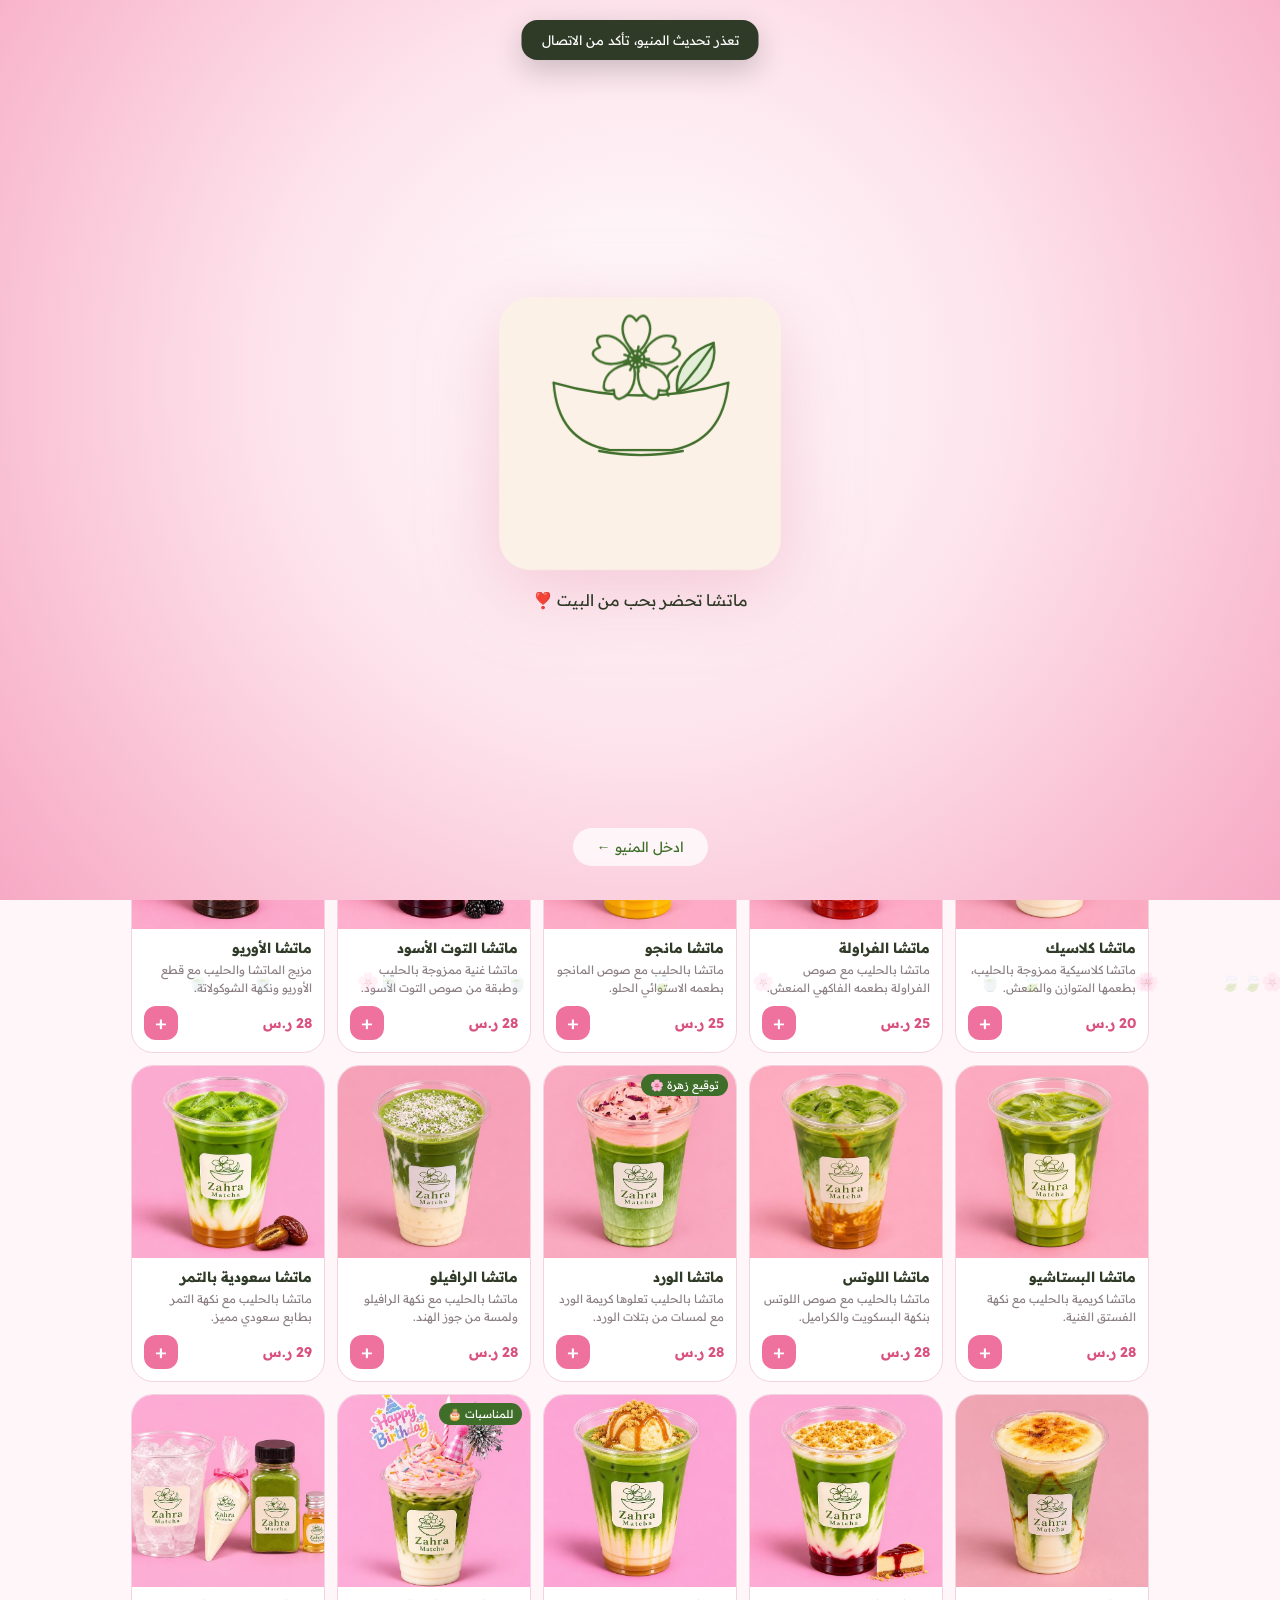
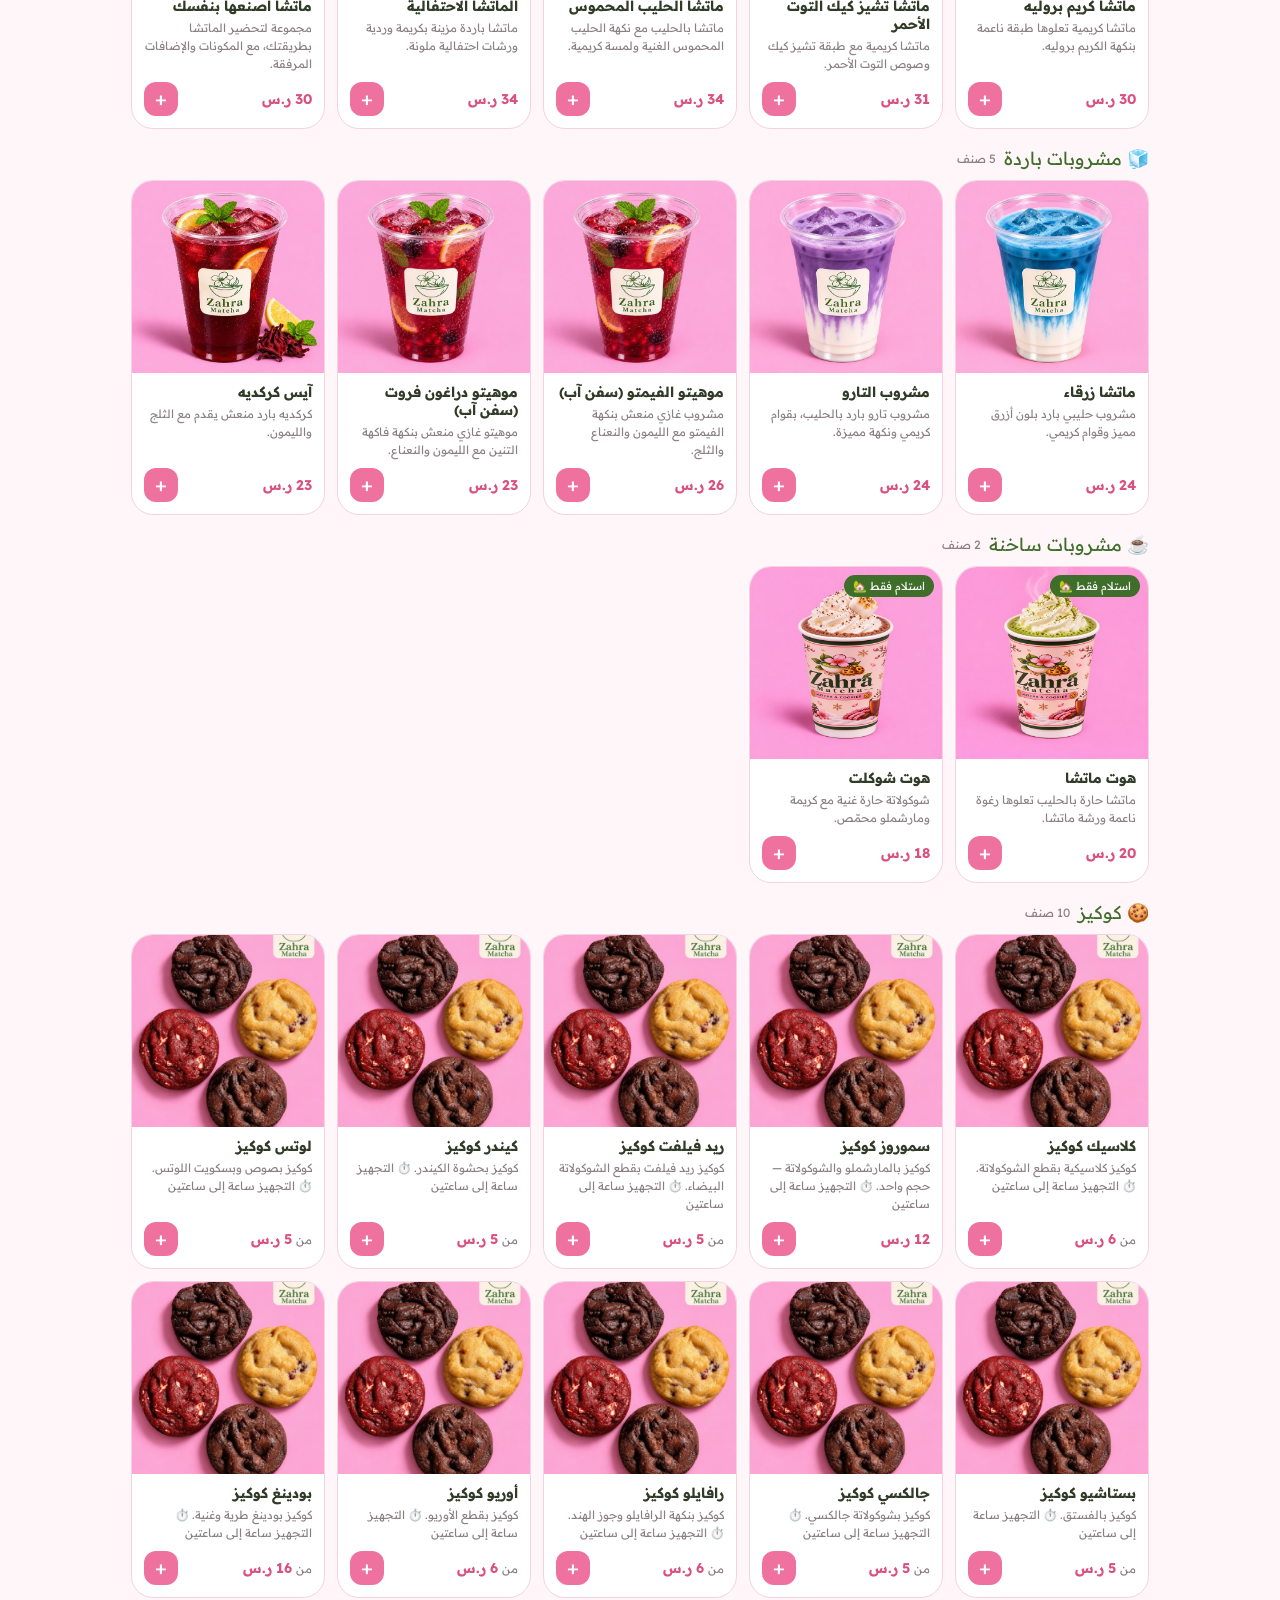
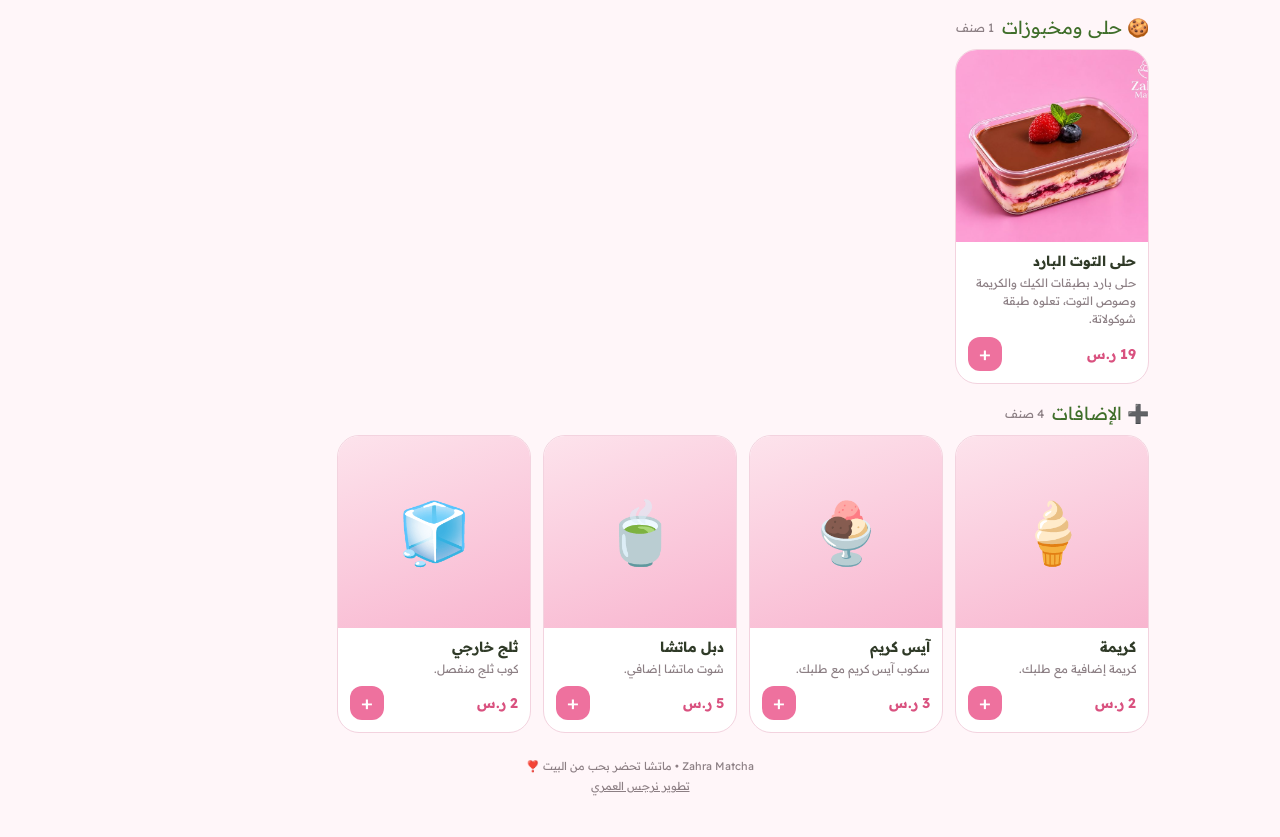
<file: index.html>
<!DOCTYPE html>
<html lang="ar" dir="rtl">
<head>
<meta charset="UTF-8">
<meta name="viewport" content="width=device-width, initial-scale=1.0">
<title>Zahra Matcha | زهرة ماتشا — اطلب الآن</title>
<meta name="description" content="ماتشا تحضر بحب من البيت ❣️ — اطلب استلام أو توصيل في القطيف وسيهات">
<meta property="og:title" content="Zahra Matcha | زهرة ماتشا">
<meta property="og:description" content="ماتشا تحضر بحب من البيت ❣️ — اطلب الآن">
<meta property="og:image" content="img/rose.jpg">
<meta name="theme-color" content="#ee719e">
<link rel="icon" href="img/logo.jpg">
<link rel="apple-touch-icon" href="img/logo.jpg">
<link rel="preconnect" href="https://fonts.googleapis.com">
<link href="https://fonts.googleapis.com/css2?family=Readex+Pro:wght@300;400;600;700&family=Playfair+Display:wght@600&family=Lora:wght@700&display=swap" rel="stylesheet">
<link rel="stylesheet" href="style.css">
</head>
<body>

<div id="intro">
  <svg class="zlogo" viewBox="0 0 330 315" aria-label="Zahra Matcha">
    <defs><clipPath id="zc1"><rect x="20" y="170" height="80" width="0"><animate attributeName="width" from="0" to="300" begin="2.1s" dur=".9s" fill="freeze"/></rect></clipPath>
    <clipPath id="zc2"><rect x="20" y="245" height="60" width="0"><animate attributeName="width" from="0" to="300" begin="2.6s" dur=".8s" fill="freeze"/></rect></clipPath></defs>
    <rect class="card" x="10" y="8" width="310" height="300" rx="34"/>
    <g fill="none" stroke="#3f6e2a" stroke-width="2.6" stroke-linecap="round" stroke-linejoin="round">
      <path pathLength="1" class="d" style="--d:.45s" d="M70,102 Q74,166 132,176 L200,176 Q256,166 262,102"/>
      <path pathLength="1" class="d" style="--d:.45s" d="M70,102 Q166,130 262,102"/>
      <path pathLength="1" class="d" style="--d:.7s" d="M120,177 Q166,186 212,177"/>
      <path pathLength="1" class="d leaf" style="--d:1.2s" d="M206,112 C202,86 222,66 246,58 C250,84 236,106 206,112 Z"/>
      <path pathLength="1" class="d" style="--d:1.35s" d="M208,110 Q228,86 245,61"/>
      <path pathLength="1" class="d" style="--d:1.4s" d="M196,116 C190,100 196,90 206,84"/>
      <g class="bloom"><path pathLength="1" class="d zp" style="--d:1.0s" transform="rotate(0 161 76)" d="M161,70 C150,62 140,44 150,30 C154,26 158,30 161,34 C164,30 168,26 172,30 C182,44 172,62 161,70 Z"/><path pathLength="1" class="d zp" style="--d:1.12s" transform="rotate(72 161 76)" d="M161,70 C150,62 140,44 150,30 C154,26 158,30 161,34 C164,30 168,26 172,30 C182,44 172,62 161,70 Z"/><path pathLength="1" class="d zp" style="--d:1.24s" transform="rotate(144 161 76)" d="M161,70 C150,62 140,44 150,30 C154,26 158,30 161,34 C164,30 168,26 172,30 C182,44 172,62 161,70 Z"/><path pathLength="1" class="d zp" style="--d:1.3599999999999999s" transform="rotate(216 161 76)" d="M161,70 C150,62 140,44 150,30 C154,26 158,30 161,34 C164,30 168,26 172,30 C182,44 172,62 161,70 Z"/><path pathLength="1" class="d zp" style="--d:1.48s" transform="rotate(288 161 76)" d="M161,70 C150,62 140,44 150,30 C154,26 158,30 161,34 C164,30 168,26 172,30 C182,44 172,62 161,70 Z"/>
        <circle pathLength="1" class="d zp" style="--d:1.6s" cx="161" cy="76" r="9"/>
        <circle pathLength="1" class="d" style="--d:1.7s" cx="161" cy="76" r="4"/><line pathLength="1" class="d" style="--d:1.75s" x1="161" y1="76" x2="175.0" y2="76.0"/><line pathLength="1" class="d" style="--d:1.75s" x1="161" y1="76" x2="171.7" y2="85.0"/><line pathLength="1" class="d" style="--d:1.75s" x1="161" y1="76" x2="163.4" y2="89.8"/><line pathLength="1" class="d" style="--d:1.75s" x1="161" y1="76" x2="154.0" y2="88.1"/><line pathLength="1" class="d" style="--d:1.75s" x1="161" y1="76" x2="147.8" y2="80.8"/><line pathLength="1" class="d" style="--d:1.75s" x1="161" y1="76" x2="147.8" y2="71.2"/><line pathLength="1" class="d" style="--d:1.75s" x1="161" y1="76" x2="154.0" y2="63.9"/><line pathLength="1" class="d" style="--d:1.75s" x1="161" y1="76" x2="163.4" y2="62.2"/><line pathLength="1" class="d" style="--d:1.75s" x1="161" y1="76" x2="171.7" y2="67.0"/>
      </g>
    </g>
    <g fill="#3f6e2a" font-family="'Lora','Playfair Display',serif" font-weight="700" text-anchor="middle">
      <text x="166" y="236" font-size="62" clip-path="url(#zc1)">Zahra</text>
      <text x="166" y="288" font-size="40" clip-path="url(#zc2)" letter-spacing="1">Matcha</text>
    </g>
    <g class="steam" fill="none" stroke="#9fc27a" stroke-width="2.4" stroke-linecap="round">
      <path d="M118,92 q-8,-12 0,-24 q8,-12 0,-24"/><path d="M210,40 q-8,-12 0,-24"/>
    </g>
  </svg>
  <div class="intro-sub">ماتشا تحضر بحب من البيت ❣️</div>
  <button class="skip" onclick="closeIntro()">ادخل المنيو ←</button>
</div>
<div class="toast" id="toast"></div>

<main>
  <div class="notice" id="notice" hidden></div>
  <header><div class="hwrap">
    <div class="brand"><img src="img/logo.jpg" alt=""><div><b>Zahra Matcha</b><small>القطيف • سيهات</small></div></div>
    <div class="hbtns">
      <button class="lbtn" onclick="openLoyalty()">🎟️ <span>بطاقة الولاء</span></button>
      <button class="cartbtn" id="cartBtn" onclick="openCart()">🛍️ <span class="n" id="cartN">0</span></button>
    </div>
  </div></header>

  <div class="wrap">
    <div class="preview" id="preview" hidden>⚠️ نسخة عرض: الموقع غير مربوط بنظام الطلبات بعد</div>
    <div class="hero">
      <span class="tag">🛵 توصيل • 🏡 استلام</span>
      <h1>ماتشا تحضر بحب<br>من البيت ❣️</h1>
      <p>اختر مشروبك، عدّله على ذوقك، وحدد وقت الاستلام أو التوصيل.</p>
      <img src="img/rose.jpg" alt="">
    </div>

    <div class="info">
      <div id="openNow"></div>
      <div id="zonesBox"></div>
    </div>

    <div class="loy" onclick="openLoyalty()">
      <div><h3>🎟️ بطاقة الولاء</h3><p id="loyTxt"></p></div>
      <div class="stamps" id="loyStrip"></div>
    </div>

    <div class="mood">
      <h3>🌸 وش مزاجك اليوم؟</h3>
      <p>قل لنا مزاجك ونقترح لك مشروبك</p>
      <div class="moods" id="moods"></div>
      <div class="mood-res" id="moodRes"></div>
    </div>

    <div class="cats" id="cats"></div>
    <div id="menu"><div class="loading">جاري تحميل المنيو… 🍵</div></div>
    <div class="foot">Zahra Matcha • ماتشا تحضر بحب من البيت ❣️<br><a href="https://narjes455.github.io/" target="_blank" rel="noopener" style="color:inherit">تطوير نرجس العمري</a></div>
  </div>
</main>

<div class="overlay" id="ovItem" onclick="if(event.target===this)closeOv('ovItem')"><div class="sheet" id="itemSheet"></div></div>
<div class="overlay" id="ovCart" onclick="if(event.target===this)closeOv('ovCart')"><div class="sheet" id="cartSheet"></div></div>
<div class="overlay" id="ovLoy" onclick="if(event.target===this)closeOv('ovLoy')"><div class="sheet" id="loySheet"></div></div>

<script src="config.js"></script>
<script src="data.js"></script>
<script src="app.js"></script>
</body>
</html>
</file>
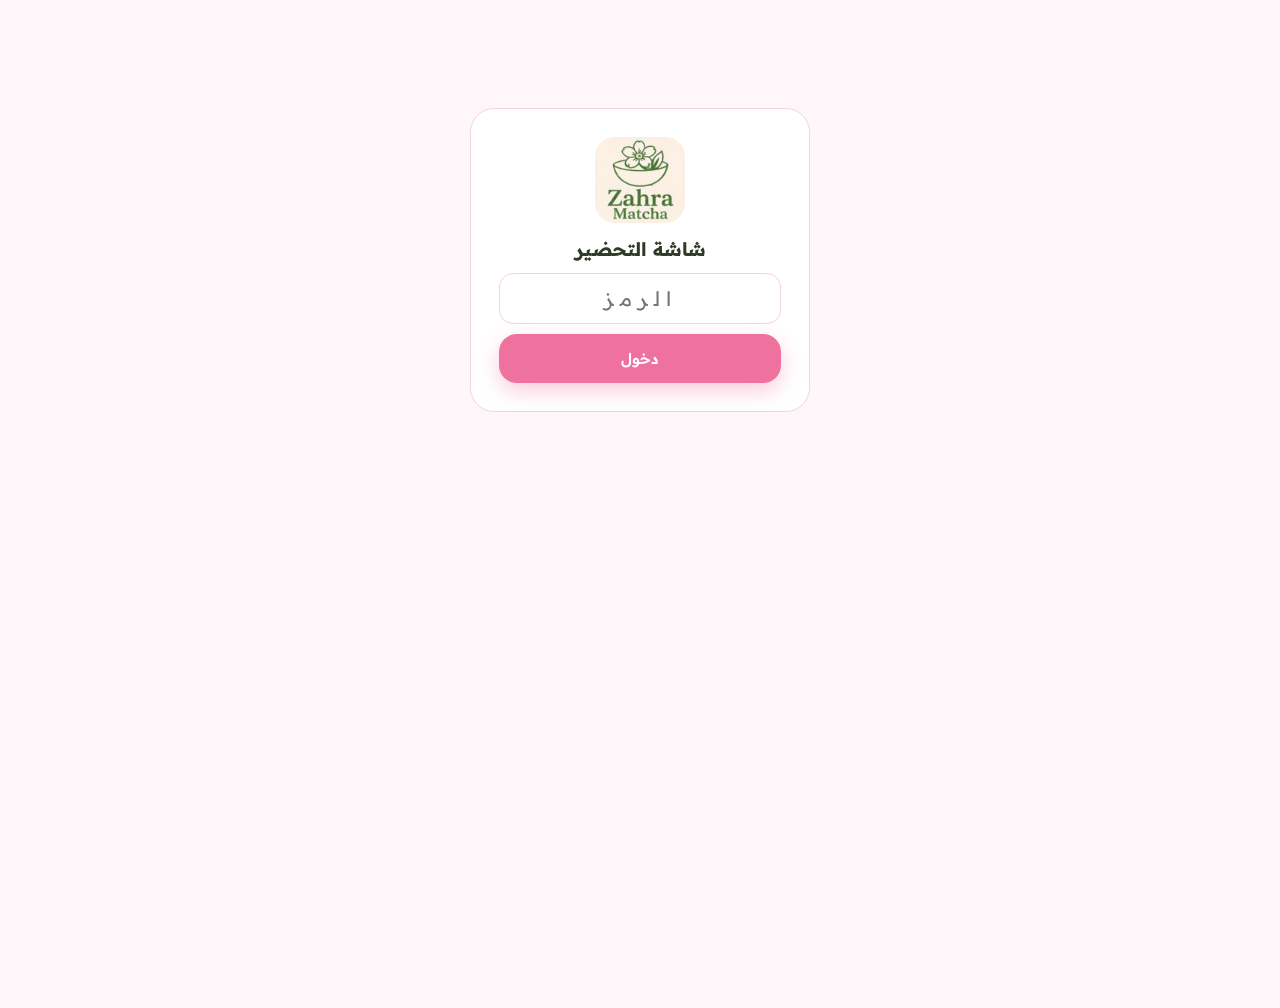
<file: staff.html>
<!DOCTYPE html>
<html lang="ar" dir="rtl">
<head>
<meta charset="UTF-8">
<meta name="viewport" content="width=device-width, initial-scale=1.0">
<meta name="robots" content="noindex">
<title>شاشة التحضير | Zahra Matcha</title>
<link rel="icon" href="img/logo.jpg">
<link href="https://fonts.googleapis.com/css2?family=Readex+Pro:wght@300;400;600;700&family=Playfair+Display:wght@600&display=swap" rel="stylesheet">
<link rel="stylesheet" href="style.css">
<style>
.login{max-width:340px;margin:12vh auto;text-align:center;background:#fff;border-radius:24px;padding:28px;border:1px solid var(--line)}
.login img{width:90px;border-radius:20px;margin:0 auto 14px}
.tabs{display:flex;gap:8px;margin:14px 0}
.tabs button{flex:1;padding:10px;border-radius:14px;background:#fff;border:1px solid var(--line);font-size:14px}
.tabs button.on{background:var(--green);color:#fff;border-color:var(--green)}
.ord pre{white-space:pre-wrap;font-family:inherit;font-size:12px;line-height:1.8}
.ord a{color:var(--green);font-size:11px}
.live{font-size:11px;color:var(--muted)}
</style>
</head>
<body>
<div class="toast" id="toast"></div>
<div id="login" class="login">
  <img src="img/logo.jpg" alt="">
  <h3 style="margin-bottom:12px">شاشة التحضير</h3>
  <input class="fld" id="pin" type="password" inputmode="numeric" placeholder="الرمز" style="text-align:center;font-size:20px;letter-spacing:6px">
  <button class="big" style="justify-content:center" onclick="login()">دخول</button>
</div>

<div id="app" hidden>
  <header><div class="hwrap"><div class="brand"><img src="img/logo.jpg" alt=""><div><b>Zahra Matcha</b><small>شاشة التحضير</small></div></div>
    <div style="text-align:left"><span class="live" id="live"></span><br><button class="lbtn" onclick="logout()">خروج</button></div></div></header>
  <div class="wrap">
    <button id="openBtn" class="big" style="justify-content:center;margin-top:14px" onclick="toggleOpen()">…</button>
    <div class="tabs"><button class="on" data-t="orders" onclick="tab('orders')">🍵 الطلبات</button><button data-t="avail" onclick="tab('avail')">📋 التوفر</button></div>
    <div id="t-orders">
      <div class="cols">
        <div class="col"><h3>🆕 جديدة <span id="c-0">0</span></h3><div id="l-0"></div></div>
        <div class="col"><h3>🍵 قيد التحضير <span id="c-1">0</span></h3><div id="l-1"></div></div>
        <div class="col"><h3>✅ جاهزة <span id="c-2">0</span></h3><div id="l-2"></div></div>
      </div>
    </div>
    <div id="t-avail" hidden>
      <p style="font-size:13px;color:var(--muted);margin-bottom:10px">أي صنف تطفينه يظهر للعملاء "نفدت الكمية" على طول. الأسعار والأسماء تتعدل من Google Sheets.</p>
      <div class="tbl" id="tbl"></div>
    </div>
  </div>
</div>

<script src="config.js"></script>
<script>
const API = window.ZAHRA_CONFIG.API_URL;
const ST = ['جديد','قيد التحضير','جاهز'], NEXT = {'جديد':'قيد التحضير','قيد التحضير':'جاهز','جاهز':'تم التسليم'}, BTN = {'جديد':'✅ قبول الطلب','قيد التحضير':'جاهز ✓','جاهز':'تم التسليم'};
let PIN = sessionStorage.getItem('zpin') || '', DATA = null, seen = null, timer = null;
const $ = id => document.getElementById(id);
const esc = s => String(s ?? '').replace(/[&<>"']/g, c => ({'&':'&amp;','<':'&lt;','>':'&gt;','"':'&quot;',"'":'&#39;'}[c]));
function toast(m){ const t=$('toast'); t.textContent=m; t.classList.add('on'); clearTimeout(toast.t); toast.t=setTimeout(()=>t.classList.remove('on'),2600); }
async function get(p){ const r=await fetch(API+'?'+new URLSearchParams(p)); const j=await r.json(); if(j.error) throw new Error(j.error); return j; }
async function post(b){ const r=await fetch(API,{method:'POST',headers:{'Content-Type':'text/plain;charset=utf-8'},body:JSON.stringify({...b,pin:PIN})}); const j=await r.json(); if(j.error) throw new Error(j.error); return j; }
function beep(){ try{ const a=new (window.AudioContext||window.webkitAudioContext)(); [0,.25].forEach(d=>{ const o=a.createOscillator(), g=a.createGain(); o.frequency.value=880; o.connect(g); g.connect(a.destination); g.gain.setValueAtTime(.3,a.currentTime+d); g.gain.exponentialRampToValueAtTime(.001,a.currentTime+d+.2); o.start(a.currentTime+d); o.stop(a.currentTime+d+.22); }); }catch(e){} }

async function login(){ if(!API){ toast('الموقع غير مربوط بالنظام بعد'); return; } PIN = $('pin').value.trim() || PIN;
  try { await refresh(true); sessionStorage.setItem('zpin',PIN); $('login').hidden=true; $('app').hidden=false; clearInterval(timer); timer=setInterval(refresh,20000); }
  catch(e){ toast(e.message); PIN=''; } }
function logout(){ sessionStorage.removeItem('zpin'); location.reload(); }
function tab(t){ document.querySelectorAll('.tabs button').forEach(b=>b.classList.toggle('on',b.dataset.t===t)); $('t-orders').hidden=t!=='orders'; $('t-avail').hidden=t!=='avail'; }

async function refresh(first){
  const d = await get({action:'orders', pin:PIN}); DATA=d;
  const ids = new Set(d.orders.map(o=>o.no));
  if (seen && d.orders.some(o=>!seen.has(o.no) && o.status==='جديد')) { beep(); toast('🔔 طلب جديد!'); }
  seen = ids; render();
  $('live').textContent = 'آخر تحديث ' + new Date().toLocaleTimeString('ar-SA',{hour:'2-digit',minute:'2-digit'});
}
function renderOpen(){ const b=$('openBtn'); if(!b||!DATA) return; const o=DATA.open!==false;
  b.textContent = o ? '🟢 نستقبل الطلبات الحين — اضغطي للإيقاف' : '🔴 الطلبات موقفة — اضغطي للفتح';
  b.style.background = o ? 'var(--green)' : '#c0392b'; }
async function toggleOpen(){ const nv=!(DATA.open!==false); if(!confirm(nv?'فتح استقبال الطلبات؟':'إيقاف استقبال الطلبات؟ الموقع بيقول للعملاء إن الطلبات مقفلة')) return;
  try{ await post({action:'setOpen',open:nv}); DATA.open=nv; renderOpen(); toast(nv?'الطلبات مفتوحة ✓':'الطلبات موقفة'); }catch(e){ toast(e.message); } }
function render(){
  renderOpen();
  ST.forEach((s,i)=>{ const L=DATA.orders.filter(o=>o.status===s);
    $('c-'+i).textContent=L.length;
    $('l-'+i).innerHTML = L.length ? L.map(o=>`<div class="ord">
      <div class="top"><span>#${o.no} • ${esc(o.name)}</span><span>${o.total} ر.س</span></div>
      <pre>${esc(o.items)}</pre>
      ${o.note?`<div style="font-size:11px;background:#fff;border-radius:8px;padding:6px;margin-top:6px">💌 ${esc(o.note)}</div>`:''}
      <div class="meta"><span>⏰ ${esc(o.slot)}</span><span>${o.method==='توصيل'?'🛵 '+esc(o.zone):'🏡 استلام'}</span>${o.reward?'<span>🎁 مشروب ولاء</span>':''}</div>
      ${o.address?`<div style="font-size:11px;margin-bottom:4px">📍 ${esc(o.address)}</div>`:''}
      ${o.receipt?`<a href="${esc(o.receipt)}" target="_blank">🧾 عرض الإيصال</a>`:''}
      <div class="act"><a class="ghost" href="tel:${esc(o.phone)}" style="padding:8px 10px;border-radius:10px;background:#fff;border:1px solid var(--line);text-decoration:none">📞</a>
      ${s==='جديد'?`<button class="ghost" style="color:#c0392b" onclick="cancelOrder(${o.no})">❌ رفض</button>`:''}
      <button onclick="move(${o.no},'${NEXT[s]}')">${BTN[s]}</button></div></div>`).join('') : '<div class="empty">ما فيه طلبات</div>'; });
  const cats=[]; DATA.menu.forEach(m=>{ if(!cats.includes(m.cat)) cats.push(m.cat); });
  $('tbl').innerHTML = cats.map(c=>`<div class="tr sub"><span>${esc(c)}</span></div>`+DATA.menu.filter(m=>m.cat===c).map(m=>`<div class="tr" style="grid-template-columns:1fr 60px"><span>${esc(m.name)}</span><button class="tog ${m.available?'on':''}" onclick="avail('${esc(m.id)}',${!m.available},this)"></button></div>`).join('')).join('');
}
async function move(no, status){ try{ await post({action:'setStatus',no,status}); const o=DATA.orders.find(x=>x.no===no); o.status=status; if(status==='تم التسليم') DATA.orders=DATA.orders.filter(x=>x!==o); render(); toast(`#${no} ← ${status}`); }catch(e){ toast(e.message); } }
async function cancelOrder(no){ if(!confirm('رفض الطلب #'+no+'؟ بيوصل للعميل إن طلبه مرفوض')) return; await move(no,'ملغي'); DATA.orders=DATA.orders.filter(x=>x.status!=='ملغي'); render(); }
async function avail(id, v, btn){ btn.classList.toggle('on',v); try{ await post({action:'setAvail',id,available:v}); DATA.menu.find(m=>m.id===id).available=v; render(); toast(v?'رجع متوفر ✓':'صار "نفدت الكمية"'); }catch(e){ btn.classList.toggle('on',!v); toast(e.message); } }
if (PIN && API) login();
</script>
</body>
</html>
</file>
<file: style.css>
:root{
  --pink:#ee719e; --pink-d:#d9517f; --pink-l:#fde3ec; --blush:#fff6f9; --bg2:#f8b5cf;
  --green:#3f6e2a; --green-l:#e6efdc; --ink:#2f3a27; --muted:#8c7f84; --line:#f3d3df; --r:22px;
}
*{box-sizing:border-box;margin:0;padding:0;-webkit-tap-highlight-color:transparent}
body{font-family:"Readex Pro",Tahoma,sans-serif;background:var(--blush);color:var(--ink);min-height:100vh;overflow-x:hidden}
button{font-family:inherit;cursor:pointer;border:none}
input,select,textarea{font-family:inherit}
img{display:block}

/* INTRO */
#intro{position:fixed;inset:0;z-index:100;background:radial-gradient(circle at 50% 42%,#fff 0%,#fde3ec 45%,#f7a9c4 100%);display:flex;flex-direction:column;align-items:center;justify-content:center;transition:opacity .9s, visibility .9s}
#intro.hide{opacity:0;visibility:hidden}
.flower{width:170px;height:170px}
.flower svg{width:100%;height:100%;overflow:visible}
.petal{transform-origin:100px 100px;transform:scale(0);animation:bloom 1.4s cubic-bezier(.2,1.4,.4,1) forwards}
@keyframes bloom{to{transform:scale(1) rotate(var(--rot))}}
.core{transform-origin:100px 100px;transform:scale(0);animation:pop .6s 1.1s cubic-bezier(.2,1.6,.4,1) forwards}
@keyframes pop{to{transform:scale(1)}}
.intro-logo{width:150px;border-radius:26px;margin-top:-10px;opacity:0;animation:rise .8s 1.5s forwards;box-shadow:0 14px 40px rgba(217,81,127,.3)}
.intro-sub{font-size:16px;color:var(--ink);opacity:0;animation:rise .8s 1.9s forwards;margin-top:14px}
@keyframes rise{from{opacity:0;transform:translateY(14px)}to{opacity:1;transform:none}}
.skip{position:absolute;bottom:34px;background:rgba(255,255,255,.75);color:var(--green);padding:10px 24px;border-radius:30px;font-size:14px;opacity:0;animation:rise .6s 2.3s forwards}
.fall{position:absolute;top:-20px;font-size:18px;animation:fall linear forwards;pointer-events:none}
@keyframes fall{to{transform:translateY(110vh) rotate(360deg);opacity:.2}}

/* switcher */
.switcher{position:fixed;bottom:16px;left:50%;transform:translateX(-50%);z-index:60;background:var(--ink);border-radius:40px;padding:5px;display:flex;gap:4px;box-shadow:0 10px 30px rgba(0,0,0,.25)}
.switcher button{background:transparent;color:#e9f0e2;padding:9px 15px;border-radius:30px;font-size:13px}
.switcher button.on{background:var(--pink);color:#fff}
main{padding-bottom:40px}

header{position:sticky;top:0;z-index:40;background:rgba(255,246,249,.9);backdrop-filter:blur(12px);border-bottom:1px solid var(--line)}
.hwrap{max-width:1050px;margin:auto;display:flex;align-items:center;justify-content:space-between;padding:10px 16px;gap:8px}
.brand{display:flex;align-items:center;gap:10px}
.brand img{width:46px;height:46px;border-radius:12px;object-fit:cover}
.brand b{font-family:"Playfair Display",serif;font-size:20px;color:var(--green);display:block;line-height:1.1}
.brand small{color:var(--muted);font-size:11px}
.hbtns{display:flex;gap:8px}
.lbtn{background:var(--green-l);color:var(--green);border-radius:16px;padding:10px 12px;font-size:13px}
.cartbtn{background:var(--pink);color:#fff;border-radius:16px;padding:10px 14px;font-size:14px;display:flex;align-items:center;gap:8px;box-shadow:0 6px 18px rgba(238,113,158,.4)}
.cartbtn .n{background:#fff;color:var(--pink-d);border-radius:20px;min-width:22px;height:22px;display:grid;place-items:center;font-size:12px;font-weight:700}
.bump{animation:bump .4s}@keyframes bump{50%{transform:scale(1.12)}}

.wrap{max-width:1050px;margin:auto;padding:0 16px}
.hero{margin:18px 0;border-radius:28px;padding:26px 22px;background:linear-gradient(135deg,var(--pink) 0%,#f5a3c0 60%,#fcd3e1 100%);color:#fff;position:relative;overflow:hidden;min-height:190px}
.hero h1{font-size:25px;line-height:1.5;max-width:62%}
.hero p{opacity:.95;margin-top:8px;font-size:14px;max-width:62%;line-height:1.7}
.hero .tag{display:inline-block;background:rgba(255,255,255,.25);border-radius:20px;padding:5px 12px;font-size:12px;margin-bottom:10px}
.hero img{position:absolute;left:8px;bottom:-14px;width:36%;max-width:220px;border-radius:24px;transform:rotate(-6deg);animation:float 4s ease-in-out infinite;box-shadow:0 14px 30px rgba(0,0,0,.15)}
@keyframes float{50%{transform:rotate(-6deg) translateY(-8px)}}

.info{display:grid;grid-template-columns:repeat(auto-fit,minmax(220px,1fr));gap:10px;margin-bottom:16px}
.info div{background:#fff;border:1px solid var(--line);border-radius:18px;padding:12px 14px;font-size:13px;line-height:1.8}
.info b{color:var(--green)}
.dot{display:inline-block;width:9px;height:9px;border-radius:50%;margin-left:6px;vertical-align:middle}

/* loyalty strip */
.loy{background:linear-gradient(135deg,#fff,var(--green-l));border:1px solid #d4e3c5;border-radius:var(--r);padding:16px;margin-bottom:18px;display:flex;align-items:center;gap:14px;cursor:pointer}
.loy .stamps{display:flex;gap:3px;flex-wrap:nowrap;flex-shrink:0}
.stamp{width:21px;height:21px;font-size:11px;border-radius:50%;border:2px dashed #b7cfa2;display:grid;place-items:center;font-size:14px;background:#fff}
.stamp.on{border:none;background:var(--pink);color:#fff;animation:pop .4s}
.stamp.gift{border-color:var(--pink)}
.loy h3{font-size:15px;color:var(--green)}
.loy p{font-size:12px;color:var(--muted);margin-top:2px}

.mood{background:#fff;border-radius:var(--r);padding:16px;margin-bottom:20px;border:1px solid var(--line)}
.mood h3{font-size:15px}.mood p{font-size:12px;color:var(--muted);margin:4px 0 10px}
.moods{display:flex;gap:8px;flex-wrap:wrap}
.moods button{background:var(--blush);border:1px solid var(--line);border-radius:30px;padding:8px 13px;font-size:13px;color:var(--ink)}
.moods button.on{background:var(--pink);color:#fff;border-color:var(--pink)}
.mood-res{margin-top:12px;font-size:13px;display:none;background:var(--pink-l);border-radius:14px;padding:10px;align-items:center;gap:10px}
.mood-res.show{display:flex;animation:rise .4s}
.mood-res img{width:54px;height:54px;border-radius:12px;object-fit:cover}
.mood-res span{flex:1}
.mood-res button{background:var(--pink-d);color:#fff;border-radius:12px;padding:8px 12px;font-size:12px;white-space:nowrap}

.cats{position:sticky;top:67px;z-index:30;background:var(--blush);display:flex;gap:8px;overflow-x:auto;padding:8px 0;margin-bottom:6px;scrollbar-width:none}
.cats::-webkit-scrollbar{display:none}
.cats button{white-space:nowrap;background:#fff;border:1px solid var(--line);padding:9px 15px;border-radius:30px;font-size:13px;color:var(--ink)}
.cats button.on{background:var(--green);color:#fff;border-color:var(--green)}
.sec-t{font-size:18px;margin:18px 0 10px;color:var(--green);display:flex;align-items:center;gap:8px}
.sec-t small{font-size:12px;color:var(--muted);font-weight:400}
.grid{display:grid;grid-template-columns:repeat(auto-fill,minmax(165px,1fr));gap:12px}
.item{background:#fff;border-radius:var(--r);overflow:hidden;border:1px solid var(--line);transition:.25s;display:flex;flex-direction:column;cursor:pointer}
.item:hover{transform:translateY(-4px);box-shadow:0 14px 30px rgba(238,113,158,.18)}
.item .pic{aspect-ratio:1;position:relative;background:var(--bg2);overflow:hidden}
.item .pic img{width:100%;height:100%;object-fit:cover;transition:.4s}
.item:hover .pic img{transform:scale(1.05)}
.item .pic .ph{width:100%;height:100%;display:grid;place-items:center;font-size:60px;background:linear-gradient(160deg,var(--pink-l),var(--bg2))}
.badge{position:absolute;top:8px;right:8px;background:var(--green);color:#fff;font-size:11px;padding:4px 9px;border-radius:20px}
.item .body{padding:10px 12px 12px;display:flex;flex-direction:column;flex:1}
.item h4{font-size:14px}
.item .desc{font-size:11.5px;color:var(--muted);margin:4px 0 8px;flex:1;line-height:1.6}
.item .row{display:flex;justify-content:space-between;align-items:center}
.price{font-weight:700;color:var(--pink-d);font-size:14px}
.add{background:var(--pink);color:#fff;width:34px;height:34px;border-radius:12px;font-size:20px;line-height:1}
.item.out{opacity:.55;cursor:not-allowed}
.item.out .add{background:#ccc}
.soldout{position:absolute;inset:0;display:grid;place-items:center;background:rgba(255,255,255,.55);font-weight:700;font-size:14px}

/* sheets */
.overlay{position:fixed;inset:0;background:rgba(47,58,39,.45);z-index:70;display:none;align-items:flex-end;justify-content:center}
.overlay.on{display:flex;animation:fade .25s}@keyframes fade{from{opacity:0}}
.sheet{background:var(--blush);width:100%;max-width:560px;max-height:92vh;overflow-y:auto;border-radius:28px 28px 0 0;padding:18px;animation:up .35s cubic-bezier(.2,1,.4,1)}
@keyframes up{from{transform:translateY(100%)}}
@media(min-width:700px){.overlay{align-items:center}.sheet{border-radius:28px}}
.sheet-h{display:flex;justify-content:space-between;align-items:center;margin-bottom:10px}
.x{background:#fff;width:34px;height:34px;border-radius:50%;font-size:18px;color:var(--ink)}
.ihead{display:flex;gap:14px;align-items:center;background:#fff;border-radius:var(--r);padding:12px;margin-bottom:14px}
.ihead img{width:110px;height:110px;border-radius:18px;object-fit:cover;flex-shrink:0}
.ihead h3{font-size:17px}.ihead p{font-size:12px;color:var(--muted);margin-top:4px;line-height:1.6}
.opt{margin-bottom:14px}
.opt .t{font-size:13px;font-weight:600;display:block;margin-bottom:8px}
.opt .t em{font-style:normal;color:var(--pink-d);font-size:11px;font-weight:400}
.chips{display:flex;gap:7px;flex-wrap:wrap}
.chips button{background:#fff;border:1.5px solid var(--line);padding:8px 12px;border-radius:14px;font-size:13px;color:var(--ink)}
.chips button.on{border-color:var(--pink);background:var(--pink-l);color:var(--pink-d);font-weight:600}
.chips button small{color:var(--muted);font-size:11px}
.chips button:disabled{opacity:.35;cursor:not-allowed}
.qty{display:flex;align-items:center;gap:12px;background:#fff;border-radius:14px;padding:6px}
.qty button{width:32px;height:32px;border-radius:10px;background:var(--pink-l);color:var(--pink-d);font-size:18px}
.big{width:100%;background:var(--pink);color:#fff;padding:15px;border-radius:18px;font-size:15px;font-weight:600;display:flex;justify-content:space-between;box-shadow:0 8px 20px rgba(238,113,158,.35)}
.big:disabled{background:#ddd;box-shadow:none;cursor:not-allowed}
.cline{display:flex;gap:10px;align-items:center;background:#fff;border-radius:16px;padding:8px;margin-bottom:8px}
.cline img{width:48px;height:48px;border-radius:12px;object-fit:cover}
.cline .d{flex:1;font-size:13px}.cline .d small{color:var(--muted);display:block;font-size:11px;margin-top:2px}
.fld{width:100%;padding:12px 14px;border:1.5px solid var(--line);border-radius:14px;background:#fff;font-size:14px;margin-bottom:10px;color:var(--ink)}
.fld:focus{outline:none;border-color:var(--pink)}
.sum{background:#fff;border-radius:16px;padding:12px 14px;font-size:13px;margin:12px 0}
.sum div{display:flex;justify-content:space-between;padding:3px 0}
.sum .tot{font-weight:700;font-size:15px;border-top:1px dashed var(--line);margin-top:6px;padding-top:8px}
.sum .disc{color:var(--green)}
.bank{background:var(--green-l);border-radius:16px;padding:12px 14px;font-size:12px;line-height:1.8;margin-bottom:10px}
.upload{display:block;border:2px dashed var(--pink);border-radius:16px;padding:14px;text-align:center;font-size:13px;color:var(--pink-d);cursor:pointer;margin-bottom:12px;background:#fff}
.upload.ok{border-color:var(--green);color:var(--green);background:var(--green-l)}
.slots{display:grid;grid-template-columns:repeat(4,1fr);gap:6px;margin-bottom:10px}
.slots button{background:#fff;border:1.5px solid var(--line);border-radius:12px;padding:8px 2px;font-size:12px;color:var(--ink)}
.slots button.on{border-color:var(--pink);background:var(--pink-l);color:var(--pink-d)}
.slots button:disabled{opacity:.3}
.reward{display:flex;align-items:center;gap:10px;background:var(--green-l);border-radius:16px;padding:10px 12px;font-size:13px;margin-bottom:10px}
.reward input{width:20px;height:20px;accent-color:var(--green)}

/* loyalty card sheet */
.lcard{border-radius:24px;padding:20px;background:linear-gradient(135deg,#f7a9c4,var(--pink));color:#fff;position:relative;overflow:hidden;margin-bottom:14px;box-shadow:0 14px 30px rgba(217,81,127,.3)}
.lcard::after{content:"🌸";position:absolute;font-size:140px;left:-30px;bottom:-50px;opacity:.15}
.lcard .top{display:flex;justify-content:space-between;align-items:center}
.lcard img{width:48px;height:48px;border-radius:12px}
.lcard h3{font-size:18px}.lcard small{opacity:.9;font-size:12px}
.lcard .grid8{display:grid;grid-template-columns:repeat(4,1fr);gap:10px;margin:18px 0 10px}
.lcard .s{aspect-ratio:1;border-radius:50%;border:2px dashed rgba(255,255,255,.7);display:grid;place-items:center;font-size:22px;background:rgba(255,255,255,.12)}
.lcard .s.on{background:#fff;border:none;animation:pop .5s}
.lcard .s.g{border-style:solid;font-size:12px;text-align:center;line-height:1.2}

.track{text-align:center;padding:10px 0}
.track .num{font-size:30px;font-weight:700;color:var(--pink-d);letter-spacing:2px}
.steps{display:flex;justify-content:space-between;margin:22px 0;position:relative}
.steps::before{content:"";position:absolute;top:17px;right:8%;left:8%;height:3px;background:var(--line)}
.step{position:relative;z-index:1;flex:1;font-size:11px;color:var(--muted)}
.step i{width:36px;height:36px;border-radius:50%;background:#fff;border:3px solid var(--line);display:grid;place-items:center;margin:0 auto 6px;font-style:normal;font-size:15px}
.step.done i{background:var(--pink);border-color:var(--pink);color:#fff}
.step.done{color:var(--ink);font-weight:600}
.step.now i{animation:pulse 1.4s infinite}
@keyframes pulse{0%{box-shadow:0 0 0 0 rgba(238,113,158,.6)}100%{box-shadow:0 0 0 14px rgba(238,113,158,0)}}

/* panels */
.panelh{padding:20px 0 12px}.panelh h2{font-size:22px}.panelh p{font-size:13px;color:var(--muted)}
.kpis{display:grid;grid-template-columns:repeat(auto-fit,minmax(140px,1fr));gap:10px;margin-bottom:16px}
.kpi{background:#fff;border-radius:18px;padding:14px;border:1px solid var(--line)}
.kpi small{color:var(--muted);font-size:12px}.kpi b{display:block;font-size:22px;margin-top:4px}
.kpi.p b{color:var(--pink-d)}.kpi.g b{color:var(--green)}
.cols{display:grid;grid-template-columns:repeat(auto-fit,minmax(260px,1fr));gap:14px}
.col{background:#fff;border-radius:var(--r);padding:12px;border:1px solid var(--line);min-height:200px}
.col h3{font-size:14px;margin-bottom:10px;display:flex;justify-content:space-between}
.col h3 span{background:var(--pink-l);color:var(--pink-d);border-radius:20px;padding:1px 10px;font-size:12px}
.ord{background:var(--blush);border-radius:16px;padding:12px;margin-bottom:10px;font-size:13px;border-right:4px solid var(--pink)}
.ord.new{animation:flash 1.2s 2}@keyframes flash{50%{background:var(--pink-l)}}
.ord .top{display:flex;justify-content:space-between;font-weight:600;margin-bottom:6px}
.ord ul{list-style:none;line-height:1.8;font-size:12px}
.ord .meta{font-size:11px;color:var(--muted);margin:6px 0;display:flex;gap:6px;flex-wrap:wrap}
.ord .meta span{background:#fff;border-radius:8px;padding:2px 8px}
.ord .act{display:flex;gap:6px;margin-top:8px}
.ord .act button{flex:1;padding:8px;border-radius:10px;font-size:12px;background:var(--pink);color:#fff}
.ord .act button.ghost{background:#fff;color:var(--ink);border:1px solid var(--line);flex:0 0 auto}
.empty{text-align:center;color:var(--muted);font-size:12px;padding:30px 0}
.tbl{background:#fff;border-radius:var(--r);border:1px solid var(--line);overflow:hidden;margin-bottom:16px}
.tr{display:grid;grid-template-columns:1fr 80px 60px;gap:8px;align-items:center;padding:9px 14px;border-bottom:1px solid var(--line);font-size:13px}
.tr:last-child{border:none}
.tr.h{background:var(--pink-l);font-weight:600;font-size:12px}
.tr.sub{background:var(--green-l);font-weight:600;color:var(--green);grid-template-columns:1fr}
.tr input{width:100%;padding:6px;border:1px solid var(--line);border-radius:8px;font-size:13px;text-align:center}
.tog{width:46px;height:26px;border-radius:20px;background:#ddd;position:relative;transition:.25s}
.tog::after{content:"";position:absolute;top:3px;right:3px;width:20px;height:20px;border-radius:50%;background:#fff;transition:.25s}
.tog.on{background:var(--green)}.tog.on::after{right:23px}
.sheetnote{display:flex;gap:12px;align-items:center;background:var(--green-l);border-radius:18px;padding:14px;font-size:13px;line-height:1.7;margin-bottom:16px}
.sheetnote .ic{font-size:28px}
.bars{background:#fff;border-radius:var(--r);border:1px solid var(--line);padding:16px;margin-bottom:16px}
.bars h3{font-size:14px;margin-bottom:12px}
.bar{display:flex;align-items:center;gap:10px;font-size:12px;margin-bottom:8px}
.bar .lbl{width:130px;flex-shrink:0}
.bar .trk{flex:1;background:var(--blush);border-radius:10px;height:14px;overflow:hidden}
.bar .fill{height:100%;background:linear-gradient(90deg,var(--pink),#f7a9c4);border-radius:10px;transition:width .8s}
.toast{position:fixed;top:20px;left:50%;transform:translate(-50%,-140px);background:var(--ink);color:#fff;padding:12px 20px;border-radius:16px;font-size:13px;z-index:200;transition:.4s;box-shadow:0 10px 30px rgba(0,0,0,.2);text-align:center}
.toast.on{transform:translate(-50%,0)}
.foot{text-align:center;font-size:11px;color:var(--muted);padding:24px 0 0;line-height:1.8}
@media(max-width:520px){.hero h1{font-size:19px;max-width:60%}.hero p{font-size:12px}.switcher button{padding:8px 10px;font-size:12px}.lbtn span{display:none}}
.err{background:#fff0f0;border:1px solid #f3c1c1;color:#a33;border-radius:14px;padding:10px 12px;font-size:13px;margin-bottom:10px}
.spin{display:inline-block;width:16px;height:16px;border:2px solid #fff;border-top-color:transparent;border-radius:50%;animation:rot .7s linear infinite;vertical-align:middle}
@keyframes rot{to{transform:rotate(360deg)}}
.notice{background:var(--green);color:#fff;text-align:center;font-size:13px;padding:8px 12px}
.loading{text-align:center;padding:40px 0;color:var(--muted)}
.preview{background:#fff7e0;border:1px solid #f0d58a;border-radius:14px;padding:10px 12px;font-size:12px;margin:10px 0;text-align:center}

/* logo intro */
.zlogo{width:min(300px,72vw);height:auto;overflow:visible;filter:drop-shadow(0 18px 40px rgba(217,81,127,.28))}
.zlogo .card{fill:#fbf1e6;transform-origin:165px 158px;transform:scale(.6) rotate(-8deg);opacity:0;animation:zcard .7s cubic-bezier(.2,1.4,.4,1) .1s forwards}
@keyframes zcard{to{transform:none;opacity:1}}
.zlogo .d{stroke-dasharray:1;stroke-dashoffset:1;animation:zdraw .9s ease-out var(--d) forwards}
@keyframes zdraw{to{stroke-dashoffset:0}}
.zlogo .zp{fill:#fbf1e6}
.zlogo .leaf{fill:#fbf1e6;animation:zdraw .9s ease-out var(--d) forwards, zleaf 1s ease-out 2s forwards}
@keyframes zleaf{to{fill:#e3eed6}}
.zlogo .bloom{transform-origin:161px 76px;animation:zbloom 1.2s cubic-bezier(.3,1.5,.5,1) 1s both}
@keyframes zbloom{from{transform:scale(.3) rotate(-70deg)}to{transform:none}}
.zlogo .steam path{opacity:0;stroke-dasharray:60;stroke-dashoffset:60;animation:zsteam 2.4s ease-in-out 3.1s infinite}
.zlogo .steam path:last-child{animation-delay:3.5s}
@keyframes zsteam{0%{opacity:0;stroke-dashoffset:60}40%{opacity:.9}100%{opacity:0;stroke-dashoffset:-60}}
#intro .intro-sub{animation-delay:3.2s}
#intro .skip{animation-delay:3.3s}
</file>
